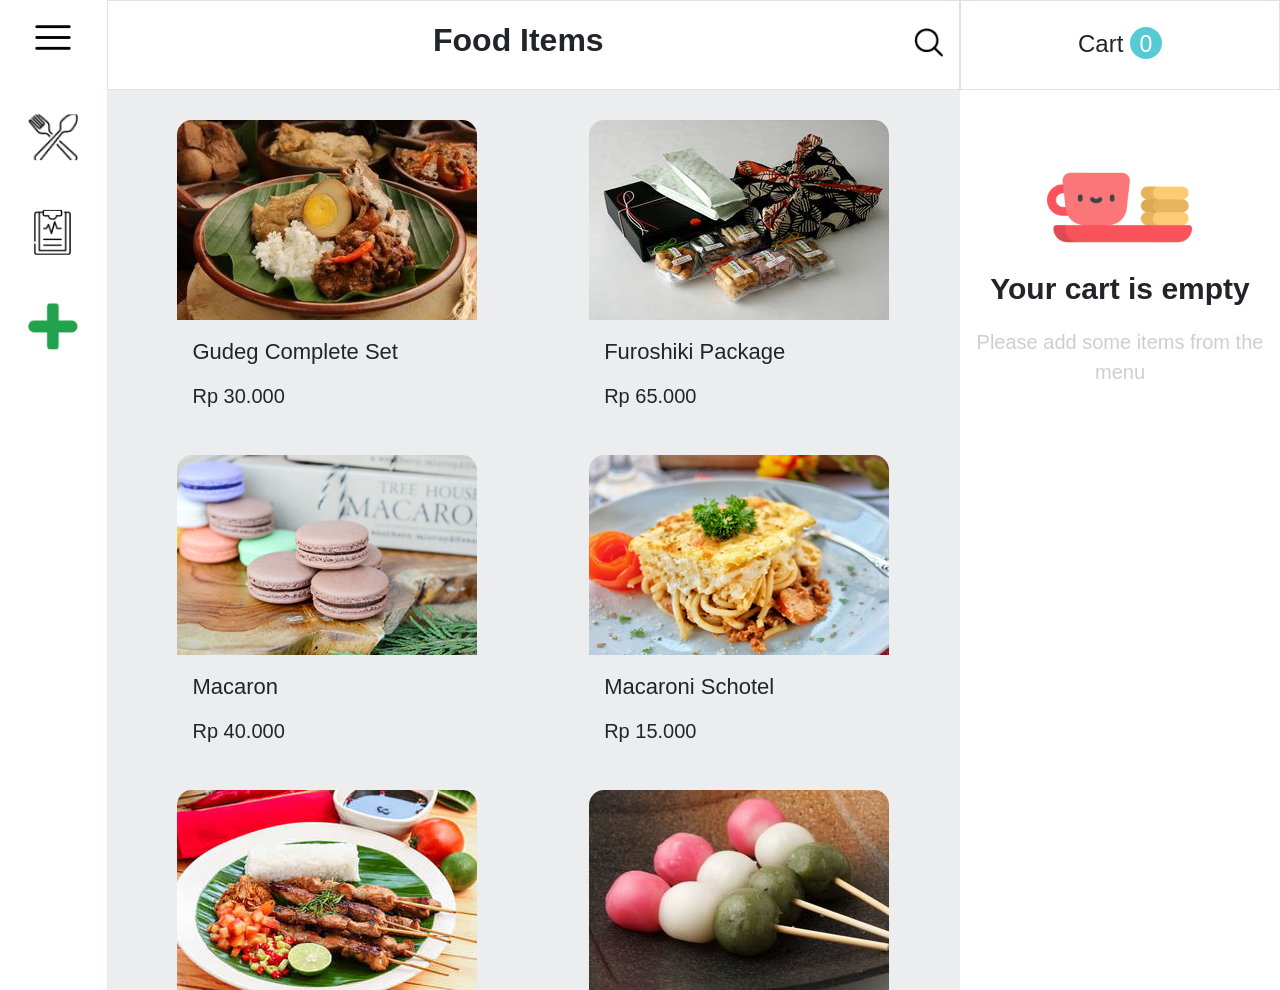
<file: index.html>
<!DOCTYPE html>
<html lang="en">
<head>
  <title>POS App</title>
  <meta charset="utf-8">
  <meta name="viewport" content="width=device-width, initial-scale=1">
  <link rel="stylesheet" href="https://maxcdn.bootstrapcdn.com/bootstrap/4.5.2/css/bootstrap.min.css">
  <link rel="stylesheet" href="nstyle.css">
  <link href="http://fonts.cdnfonts.com/css/airbnb-cereal-app" rel="stylesheet">
  <script src="https://ajax.googleapis.com/ajax/libs/jquery/3.5.1/jquery.min.js"></script>
  <script src="https://cdnjs.cloudflare.com/ajax/libs/popper.js/1.16.0/umd/popper.min.js"></script>
  <script src="https://maxcdn.bootstrapcdn.com/bootstrap/4.5.2/js/bootstrap.min.js"></script>
</head>
<body>

<div class="container-fluid" id="cfrow1"> 
  <div class="row" id="row1">
    <div class="col-md-1" style="padding-top: 20px;"><a href="#"><img src="asset/burger.png" style="text-align: center;"></a></div>
    <div class="col-md-8 border" id="col8border" style="font-size: 2rem; padding-top: 15px;">
      <b>Food Items</b>
      <a href="#" id="search-btn" style="float: right; padding-top: 15x;"><img src="asset/magnifying-glass.png" style="width: 30px;"></a>
    </div>
    <div class="col-md-3 border" style="text-align: center; font-size: 1.5rem; padding-top: 25px;">
      <span>Cart </span><div class="numberCircle">0</div>
    </div>
  </div>
</div>

<div class="container-fluid">
  <div class="row" id="row2">
    <div class="col-md-1" id="sideicon" style="text-align: center;">
      <br>
      <a href=""><img src="asset/fork.png" style="width: 50px;"></a>
      <br><br><br>
      <a href=""><img src="asset/clipboard.png" style="width: 50px;"></a>
      <br><br><br>
      <a href=""><img src="asset/add.png" style="width: 50px;"></a>
    </div>
    
    <div class="col-md-8" id="col8">
      <div class="container">
        <div class="row" id="row3">
          <div class="card" style="width:300px">
            <img class="card-img-top" src="asset/300gudeg.jpg" style="border-radius: 15px 15px 0px 0px">
            <div class="card-body">
              <p class="card-text">Gudeg Complete Set</p>
              <h5 class="card-title">Rp 30.000</h5>
            </div>
          </div>
          <div class="card" style="width:300px">
            <img class="card-img-top" src="asset/300furo.jpg" style="border-radius: 15px 15px 0px 0px">
            <div class="card-body">
              <p class="card-text">Furoshiki Package</p>
              <h5 class="card-title">Rp 65.000</h5>
            </div>
          </div>
          <div class="card" style="width:300px">
            <img class="card-img-top" src="asset/300macaron.jpg" style="border-radius: 15px 15px 0px 0px">
            <div class="card-body">
              <p class="card-text">Macaron</p>
              <h5 class="card-title">Rp 40.000</h5>
            </div>
          </div> 
          <div class="card" style="width:300px">
            <img class="card-img-top" src="asset/300macaroni.png" style="border-radius: 15px 15px 0px 0px">
            <div class="card-body">
              <p class="card-text">Macaroni Schotel</p>
              <h5 class="card-title">Rp 15.000</h5>
            </div>
          </div>
          <div class="card" style="width:300px">
            <img class="card-img-top" src="asset/300sate.jpg" style="border-radius: 15px 15px 0px 0px">
            <div class="card-body">
              <p class="card-text">Satay</p>
              <h5 class="card-title">Rp 30.000</h5>
            </div>
          </div>
          <div class="card" style="width:300px">
            <img class="card-img-top" src="asset/300dango.jpg" style="border-radius: 15px 15px 0px 0px">
            <div class="card-body">
              <p class="card-text">Dango</p>
              <h5 class="card-title">Rp 20.000</h5>
            </div>
          </div>
          <div class="card" style="width:300px">
            <img class="card-img-top" src="asset/300boba.jpg" style="border-radius: 15px 15px 0px 0px">
            <div class="card-body">
              <p class="card-text">Boba</p>
              <h5 class="card-title">Rp 18.000</h5>
            </div>
          </div>
          <div class="card" style="width:300px">
            <img class="card-img-top" src="asset/300somtam.jpg" style="border-radius: 15px 15px 0px 0px">
            <div class="card-body">
              <p class="card-text">Som Tam</p>
              <h5 class="card-title">Rp 22.000</h5>
            </div>
          </div>
        </div> 
    </div>
    </div>
    
    <div class="col-md-3 bg-white" id="col3">
      <p><img src="asset/food-and-restaurant.png" style="width: 50%;"></p>
      <p style="font-size: 30px;"><b>Your cart is empty</b></p>
      <p style="font-size: 20px; color: #CECECE; padding-top: 0px;">Please add some items from the menu</p>
    </div>
  </div>
</div>

</body>
</html>
</file>
<file: nstyle.css>
body{
  font-family: 'Airbnb Cereal App', sans-serif;
}

#cfrow1{
  text-align: center;
}

#row1 {
  height: 10vh;
  border-bottom: orange;

}

.numberCircle {
  font-size: 23px;
  border-radius: 50%;
  width: 2rem;
  height: 2rem;
  background: #57CAD5;
  display: inline-block;
  text-align: center;
  color: white;
}

#row2 {
  height: 100vh;
}

#row3 p{
  font-size: 22px;
}

#col8{
  padding-top: 30px;
  padding-bottom: 10px;
  overflow: scroll;
  height: 100%;
  background-color: rgba(190, 195, 202, 0.3);
}

#col3{
  text-align: center;
  padding-top: 80px;
}

.row {
  display: flex;
  flex-direction: row;
  justify-content: space-around;
  flex-flow: wrap;
}

.card {
  margin-bottom: 20px;
  transition: 0.3s;
  border:none;
  border-radius: 15px 15px 0px 0px;
}

.card-header {
  padding: 70px 10px;
}

.card-body {
  padding: 15px 15px;
  text-align: left;
  font-size: 18px;
  background: rgba(190, 195, 202, 0.3);
}

@media screen and (max-width: 1000px) {
  .card {
    width: 50%;
  }

  #sideicon{
    display: none;
  }

  #row1{
    display: inline-block;
  }

  a #search-btn{
    padding-left: 20px;
  }

  #row1 span{
    display: none;
  }

  #col8{
    overflow: scroll;
  }

  .numberCircle{
    display: none;
  }

  
}
  
@media screen and (max-width: 620px) {
  .container {
    width: 50%;
  }
  
  #sideicon{
    display: none;
  }

  .card {
    width: 50%;
  }

}
</file>
